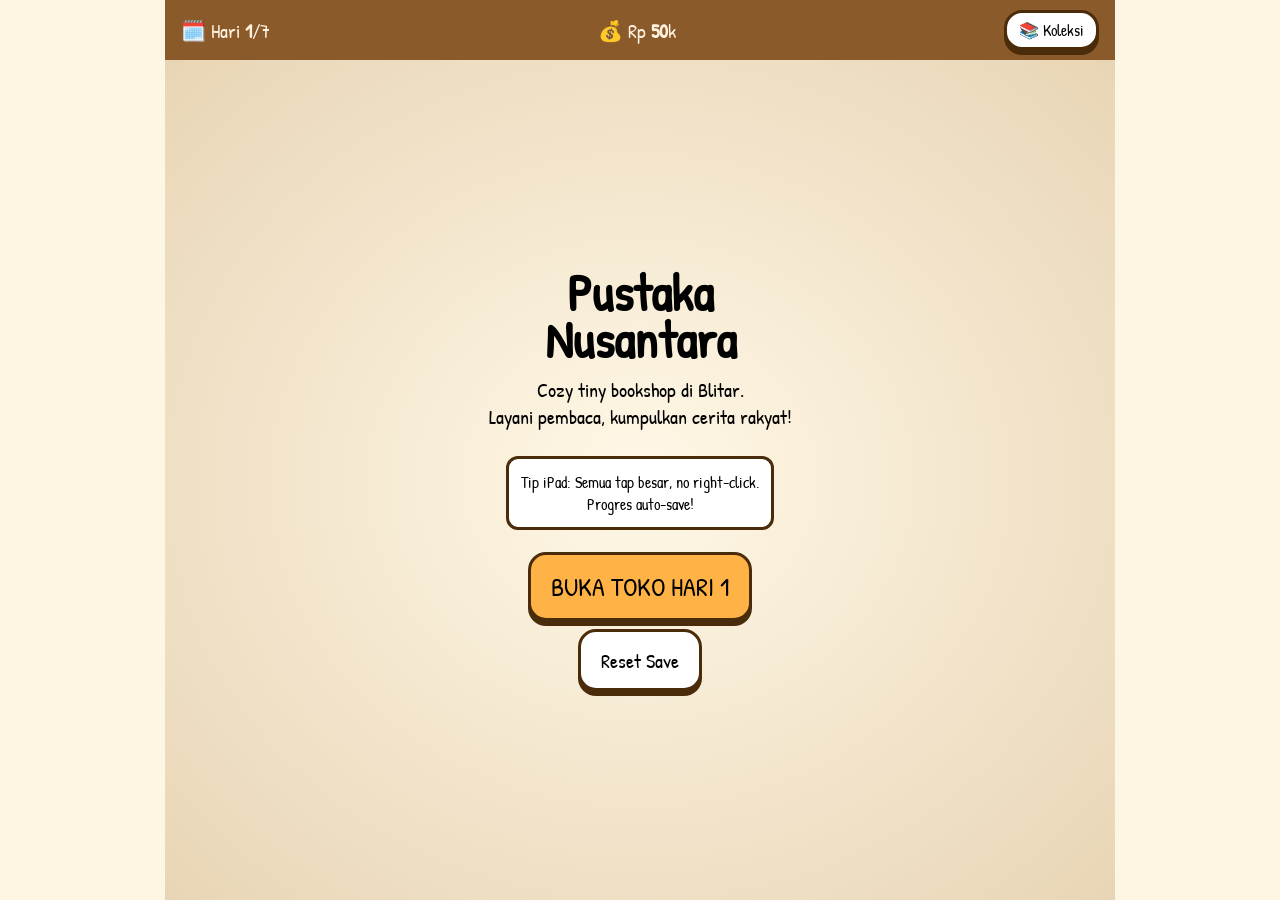
<file: Index.html>
<!DOCTYPE html>
<html lang="id">
<head>
<meta charset="UTF-8">
<meta name="viewport" content="width=device-width,initial-scale=1,maximum-scale=1,user-scalable=no">
<title>Pustaka Nusantara - Tiny Bookshop Full</title>
<style>
@import url('https://fonts.googleapis.com/css2?family=Patrick+Hand&display=swap');
*{margin:0;padding:0;box-sizing:border-box;-webkit-tap-highlight-color:transparent}
body{font-family:'Patrick Hand',cursive;background:#fdf6e3;overflow:hidden}
#game{width:100vw;height:100vh;max-width:950px;margin:auto;position:relative;background:#fdf6e3;display:flex;flex-direction:column}
.top{display:flex;justify-content:space-between;padding:10px 16px;background:#8b5a2b;color:#fff2df;font-size:20px;align-items:center}
.top button{font-size:16px;padding:8px 14px;min-width:auto;min-height:auto}
#view{flex:1;position:relative;overflow:hidden}
.screen{position:absolute;inset:0;display:none;flex-direction:column}
.screen.on{display:flex}
#custArea{height:46%;background:#fffaf0;border-bottom:8px solid #d1b48c;position:relative}
.customer{position:absolute;bottom:15px;left:-130px;transition:left 1.2s cubic-bezier(.2,.8,.2,1);text-align:center}
.customer.in{left:42%}
.bubble{position:absolute;top:-62px;left:50%;transform:translateX(-50%);background:#fff;border:3px solid #4a2c0a;border-radius:18px;padding:6px 12px;font-size:17px}
.shelves{display:flex;gap:12px;flex-wrap:wrap;justify-content:center;padding:14px}
.book{width:92px;height:128px;border:3px solid #4a2c0a;border-radius:8px;padding:8px;display:flex;flex-direction:column;justify-content:space-between;color:#fff;box-shadow:0 5px 0 #4a2c0a;cursor:pointer}
.book:active{transform:translateY(5px);box-shadow:0 0 0}
.btn{font-family:inherit;font-size:20px;padding:14px 20px;border:3px solid #4a2c0a;border-radius:18px;background:#ffb347;box-shadow:0 5px 0 #4a2c0a;min-height:62px}
.btn:active{transform:translateY(5px);box-shadow:0 0 0}
#actions{display:flex;gap:10px;padding:10px;justify-content:center;flex-wrap:wrap}
#startScreen{align-items:center;justify-content:center;text-align:center;background:radial-gradient(#fff8e7,#e8d5b5);z-index:5}
h1{font-size:52px;line-height:.9}
.grid{padding:16px;display:grid;grid-template-columns:repeat(auto-fill,minmax(140px,1fr));gap:12px;overflow:auto}
.card{border:3px solid #4a2c0a;border-radius:12px;padding:10px;background:#fff;text-align:center}
.card.lock{opacity:.35}
.progress{height:10px;background:#e0c9a6;border-radius:10px;overflow:hidden;margin:6px 0}
.fill{height:100%;background:#2ecc71;width:0%}
</style>
</head>
<body>
<div id="game">
<div class="top"><span>🗓️ Hari <b id="day">1</b>/7</span><span>💰 Rp <b id="money">50</b>k</span><button class="btn" style="padding:6px 12px;background:#fff" onclick="openKoleksi()">📚 Koleksi</button></div>
<div id="view">
  <div id="shopScreen" class="screen on" style="display:flex">
    <div id="custArea"><div id="cust" class="customer"></div></div>
    <div style="flex:1;display:flex;flex-direction:column">
      <div style="text-align:center;padding:8px 0;font-size:18px">Tap buku yang genrenya cocok dengan permintaan pelanggan!</div>
      <div id="shelves" class="shelves"></div>
      <div id="actions">
        <button class="btn" onclick="nextCustomer()">Pelanggan Baru</button>
        <button class="btn" style="background:#a8e6a3" onclick="restock()">Restock -10k</button>
        <button class="btn" style="background:#ffd1dc" onclick="closeDay()">Tutup Toko 🌙</button>
      </div>
    </div>
  </div>

  <div id="koleksiScreen" class="screen" style="background:#fdf6e3">
    <div style="padding:14px;display:flex;justify-content:space-between;align-items:center"><h2>Koleksi Nusantara</h2><button class="btn" onclick="closeKoleksi()">Kembali</button></div>
    <div id="koleksiGrid" class="grid"></div>
  </div>

  <div id="startScreen" class="screen on" style="z-index:20">
    <h1>Pustaka<br>Nusantara</h1>
    <p style="font-size:20px;margin:14px 20px">Cozy tiny bookshop di Blitar.<br>Layani pembaca, kumpulkan cerita rakyat!</p>
    <div style="background:#fff;border:3px solid #4a2c0a;border-radius:12px;padding:12px;margin:12px;font-size:16px">Tip iPad: Semua tap besar, no right-click.<br>Progres auto-save!</div>
    <button class="btn" style="margin-top:10px;font-size:26px" onclick="startGame()">BUKA TOKO HARI 1</button>
    <button class="btn" style="background:#fff;margin-top:8px" onclick="resetSave()">Reset Save</button>
  </div>

  <div id="dayEnd" class="screen" style="align-items:center;justify-content:center;text-align:center;background:rgba(253,246,227,.97);z-index:15">
    <h2 id="dayEndTitle">Hari 1 Selesai!</h2>
    <p id="dayEndStats" style="font-size:20px;margin:12px"></p>
    <button class="btn" onclick="nextDay()">Lanjut Hari Berikutnya ☀️</button>
    <button class="btn" style="background:#fff;margin-top:10px" onclick="openKoleksi()">Lihat Koleksi</button>
  </div>
</div>
</div>

<script>
const allBooks=[
{j:"Malin Kundang",g:"Legenda",w:"#e74c3c",c:"Anak durhaka jadi batu di pantai Air Manis."},
{j:"Timun Mas",g:"Dongeng",w:"#2ecc71",c:"Gadis pemberani lawan Buto Ijo dengan terasi ajaib."},
{j:"Bawang Putih Bwg Merah",g:"Dongeng",w:"#9b59b6",c:"Kebaikan hati dikalahkan keirian."},
{j:"Sangkuriang",g:"Legenda",w:"#1abc9c",c:"Cinta terlarang jadi Gunung Tangkuban Perahu."},
{j:"Majapahit",g:"Sejarah",w:"#3498db",c:"Kejayaan Nusantara dari Gajah Mada."},
{j:"Ken Arok Ken Dedes",g:"Sejarah",w:"#e67e22",c:"Awal Singosari yang penuh intrik."},
{j:"Lutung Kasarung",g:"Legenda",w:"#f1c40f",c:"Pangeran jadi lutung demi cinta sejati."},
{j:"Jaka Tarub",g:"Legenda",w:"#34495e",c:"Bidadari turun mandi, selendang hilang."}
];
let money=50, day=1, soldToday=0, totalSold=0, inventory=[], current=null, collected={}, unlocked={};
function save(){localStorage.setItem('pustakaSave',JSON.stringify({money,day,totalSold,collected,unlocked}))}
function load(){try{let d=JSON.parse(localStorage.getItem('pustakaSave'));if(d){money=d.money;day=d.day;totalSold=d.totalSold||0;collected=d.collected||{};unlocked=d.unlocked||{}}}catch(e){}}
function rand(a){return a[Math.floor(Math.random()*a.length)]}
function updateTop(){document.getElementById('money').innerText=money;document.getElementById('day').innerText=day;}
function renderShelf(){
 let s=document.getElementById('shelves');s.innerHTML='';
 inventory.forEach((b,i)=>{
  let d=document.createElement('div');d.className='book';d.style.background=b.w;
  d.innerHTML=`<b style="font-size:13px;line-height:1.05">${b.j}</b><span style="font-size:11px;background:rgba(0,0,0,.35);padding:2px 5px;border-radius:5px">${b.g}</span><small style="font-size:10px">${money>=0?'Tap jual':''}</small>`;
  d.onclick=()=>sell(i); s.appendChild(d);
 });
}
function restock(){
 if(money<10){alert('Uang kurang! Jual dulu.');return}
 money-=10; inventory=[rand(allBooks),rand(allBooks),rand(allBooks)]; save(); updateTop(); renderShelf();
}
function newCust(){
 let gens=["Legenda","Dongeng","Sejarah"]; current={g:rand(gens),name:rand(["Kak Rina","Pak Budi","Dek Siti","Mas Joko","Bu Ani"])};
 let el=document.getElementById('cust'); el.className='customer'; void el.offsetWidth;
 el.innerHTML=`<div class="bubble">Mau ${current.g} 🙏</div><div style="font-size:64px">${rand(["🧑‍🌾","👩‍🏫","👨‍🎓","👵","🧒"])}</div><div style="background:#fff;border:2px solid #4a2c0a;border-radius:10px;padding:2px 8px">${current.name}</div>`;
 setTimeout(()=>el.classList.add('in'),50);
}
function sell(idx){
 if(!current){alert('Tunggu pelanggan datang!');return}
 let b=inventory[idx];
 if(b.g!==current.g){let el=document.getElementById('shelves').children[idx]; el.style.transform='rotate(8deg)'; setTimeout(()=>el.style.transform='',300); return}
 // success
 money+=18; soldToday++; totalSold++; collected[b.j]=true; unlocked[b.j]=(unlocked[b.j]||0)+1;
 let el=document.getElementById('cust'); el.innerHTML=`<div class="bubble">Wah pas! Makasih! 💛</div><div style="font-size:64px">😍</div>`;
 inventory.splice(idx,1); save(); updateTop(); renderShelf();
 setTimeout(()=>{current=null; el.className='customer'; if(soldToday>=4) closeDay(); else newCust();},900);
}
function closeDay(){
 document.getElementById('dayEndTitle').innerText=`Hari ${day} Selesai!`;
 document.getElementById('dayEndStats').innerHTML=`Terjual hari ini: ${soldToday} buku<br>Total terjual: ${totalSold}<br>Uang: Rp ${money}k`;
 document.getElementById('dayEnd').classList.add('on');
}
function nextDay(){soldToday=0; day++; if(day>7) day=1; save(); updateTop(); document.getElementById('dayEnd').classList.remove('on'); inventory=[rand(allBooks),rand(allBooks),rand(allBooks)]; renderShelf(); newCust();}
function nextCustomer(){if(soldToday>=4){closeDay();return} newCust();}
function openKoleksi(){
 let g=document.getElementById('koleksiGrid'); g.innerHTML='';
 allBooks.forEach(b=>{
  let have=!!collected[b.j];
  let d=document.createElement('div'); d.className='card'+(have?'':' lock');
  d.innerHTML=`<div style="width:100%;height:70px;background:${b.w};border-radius:8px;margin-bottom:6px"></div><b>${b.j}</b><br><small>${b.g}</small><div class="progress"><div class="fill" style="width:${Math.min(100,(unlocked[b.j]||0)*25)}%"></div></div><small>${have?b.c:'??? Belum ditemukan'}</small><br><small>${have?'Terjual '+(unlocked[b.j]||0)+'x':''}</small>`;
  g.appendChild(d);
 });
 document.getElementById('koleksiScreen').classList.add('on');
}
function closeKoleksi(){document.getElementById('koleksiScreen').classList.remove('on');}
function startGame(){load(); updateTop(); document.getElementById('startScreen').style.display='none'; inventory=[rand(allBooks),rand(allBooks),rand(allBooks)]; renderShelf(); newCust();}
function resetSave(){localStorage.removeItem('pustakaSave'); location.reload();}
load(); updateTop();
</script>
</body>
</html>
</file>
